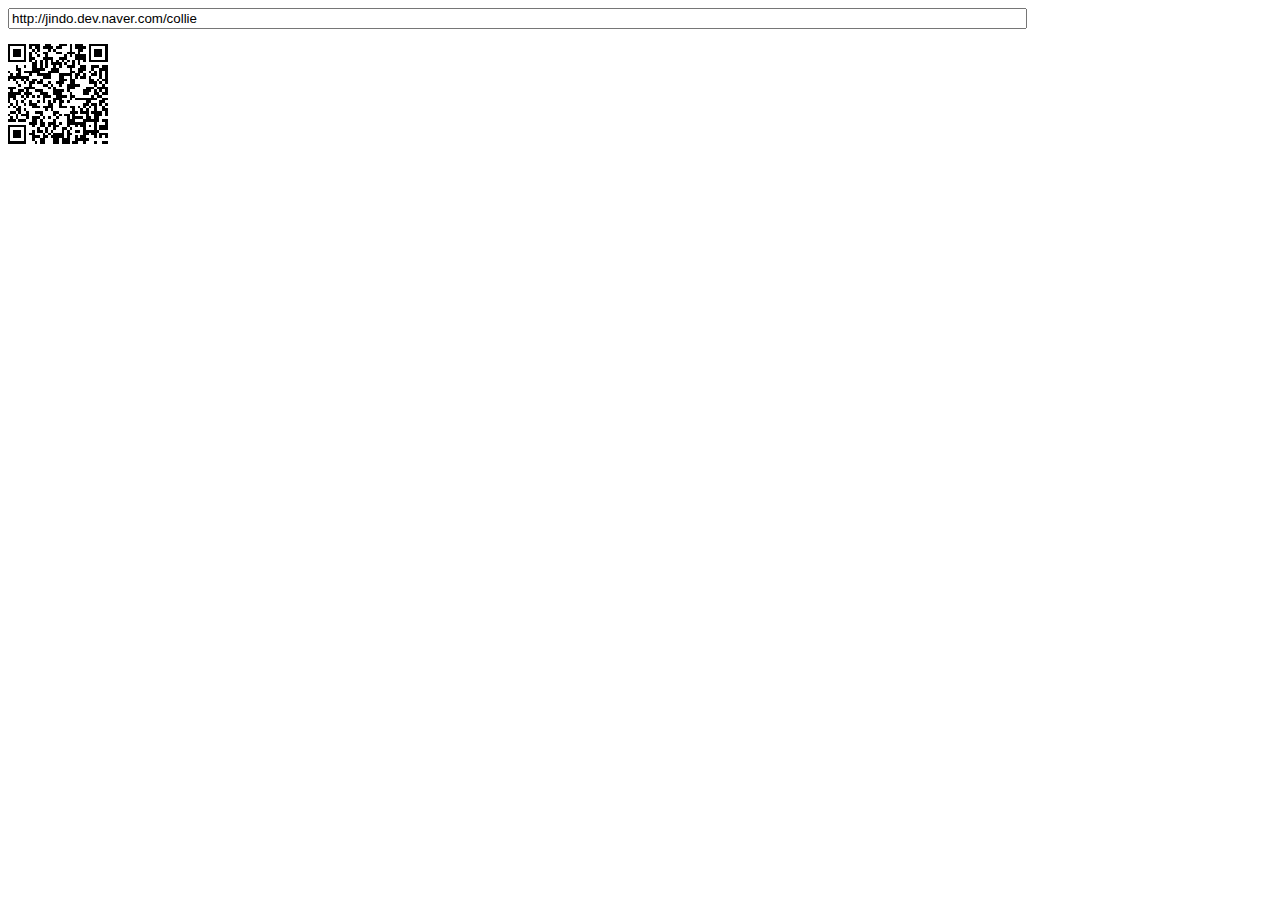
<file: Sprint3 - Copia/davidshimjs-qrcodejs-04f46c6/index.html>
<!DOCTYPE html PUBLIC "-//W3C//DTD XHTML 1.0 Transitional//EN" "http://www.w3.org/TR/xhtml1/DTD/xhtml1-transitional.dtd">
<html xmlns="http://www.w3.org/1999/xhtml" xml:lang="ko" lang="ko">
<head>
<title>Cross-Browser QRCode generator for Javascript</title>
<meta http-equiv="Content-Type" content="text/html; charset=UTF-8" />
<meta name="viewport" content="width=device-width,initial-scale=1,user-scalable=no" />
<script type="text/javascript" src="jquery.min.js"></script>
<script type="text/javascript" src="qrcode.js"></script>
</head>
<body>
<input id="text" type="text" value="http://jindo.dev.naver.com/collie" style="width:80%" /><br />
<div id="qrcode" style="width:100px; height:100px; margin-top:15px;"></div>

<script type="text/javascript">
var qrcode = new QRCode(document.getElementById("qrcode"), {
	width : 100,
	height : 100
});

function makeCode () {		
	var elText = document.getElementById("text");
	
	if (!elText.value) {
		alert("Input a text");
		elText.focus();
		return;
	}
	
	qrcode.makeCode(elText.value);
}

makeCode();

$("#text").
	on("blur", function () {
		makeCode();
	}).
	on("keydown", function (e) {
		if (e.keyCode == 13) {
			makeCode();
		}
	});
</script>
</body>
</file>
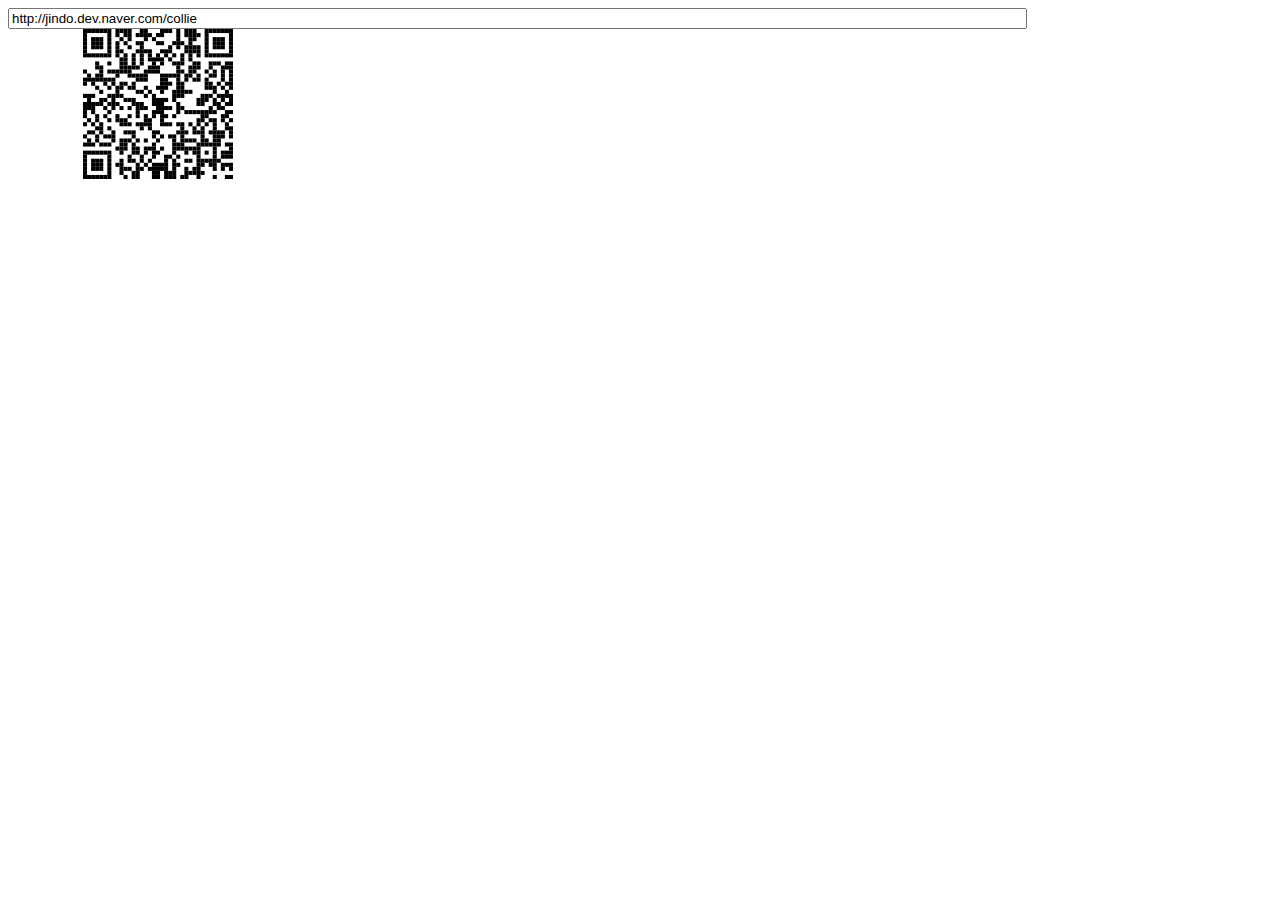
<file: Sprint3 - Copia/davidshimjs-qrcodejs-04f46c6/index-svg.html>
<!DOCTYPE html PUBLIC "-//W3C//DTD XHTML 1.0 Transitional//EN" "http://www.w3.org/TR/xhtml1/DTD/xhtml1-transitional.dtd">
<html xmlns="http://www.w3.org/1999/xhtml" xml:lang="ko" lang="ko">
  <head>
    <title>Cross-Browser QRCode generator for Javascript</title>
    <meta http-equiv="Content-Type" content="text/html; charset=UTF-8" />
    <meta name="viewport" content="width=device-width,initial-scale=1,user-scalable=no" />
    <script type="text/javascript" src="jquery.min.js"></script>
    <script type="text/javascript" src="qrcode.js"></script>
  </head>
  <body>
  <input id="text" type="text" value="http://jindo.dev.naver.com/collie" style="width:80%" />
  <svg xmlns="http://www.w3.org/2000/svg" xmlns:xlink="http://www.w3.org/1999/xlink">
    <g id="qrcode"/>
  </svg>
  <script type="text/javascript">
  var qrcode = new QRCode(document.getElementById("qrcode"), {
      width : 100,
      height : 100,
      useSVG: true
  });

  function makeCode () {		
      var elText = document.getElementById("text");

      if (!elText.value) {
          alert("Input a text");
          elText.focus();
          return;
      }

      qrcode.makeCode(elText.value);
  }

  makeCode();

  $("#text").
      on("blur", function () {
          makeCode();
      }).
      on("keydown", function (e) {
          if (e.keyCode == 13) {
              makeCode();
          }
      });
    </script>
  </body>
</html>
</file>
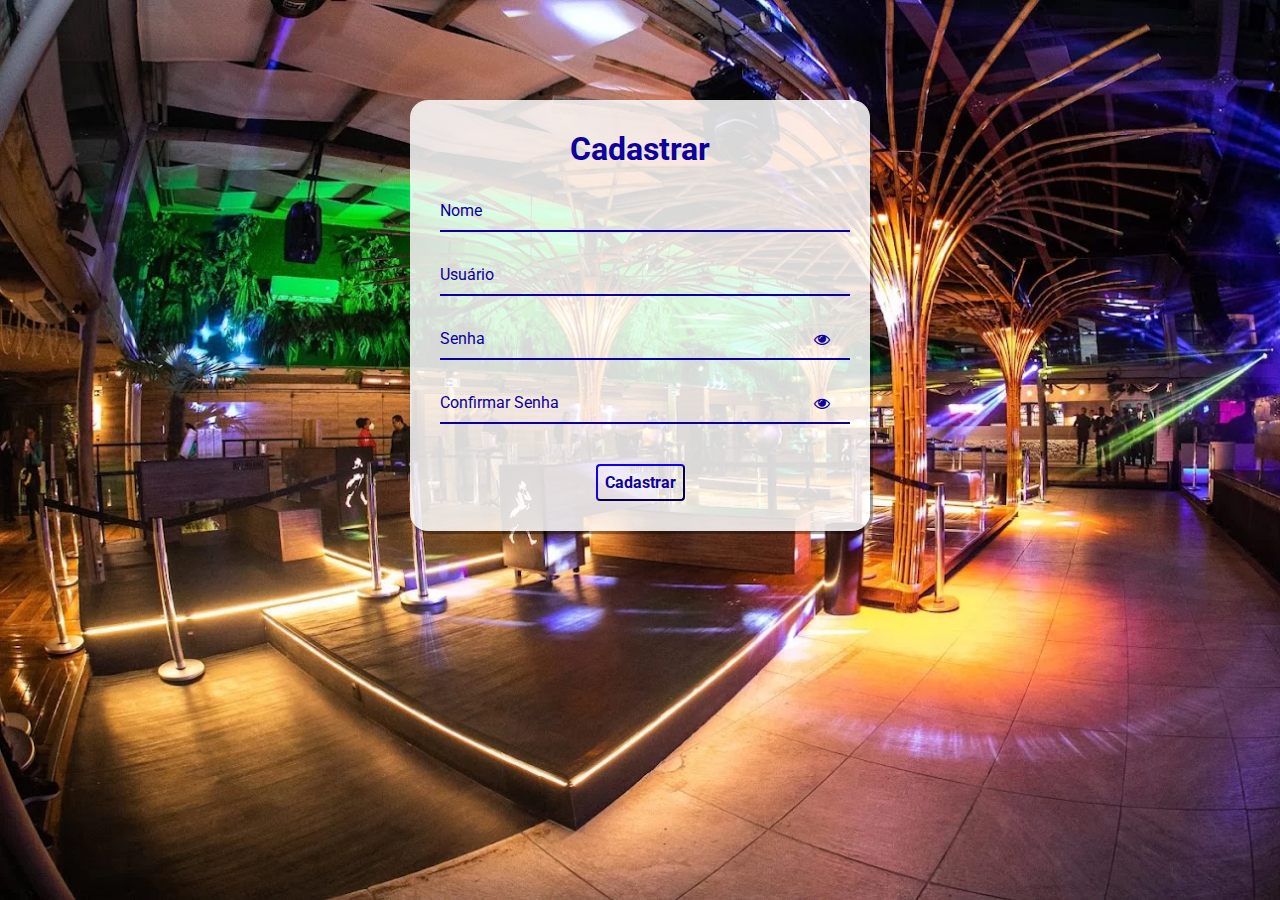
<file: Sprint3 - Copia/assets/html/cadastro.html>
<!DOCTYPE html>
<html lang="pt-br">
<head>
    <meta charset="UTF-8">
    <meta http-equiv="X-UA-Compatible" content="IE=edge">
    <meta name="viewport" content="width=device-width, initial-scale=1.0">
    <link rel="stylesheet" href="https://stackpath.bootstrapcdn.com/font-awesome/4.7.0/css/font-awesome.min.css">  
    <link rel="stylesheet" href="../css/cadastro.css">
    <title>Cadastro</title>
</head>
<body>
    <div class='container'>
        <div class='card'>
          <h1> Cadastrar </h1>
          
          <div id='msgError'></div>
          <div id='msgSuccess'></div>
          
                  <div class="label-float">
                     <input type="text" id="nome" placeholder=" " required>
                     <label id="labelNome" for="nome">Nome</label>
                  </div>
      
                  <div class="label-float">
                     <input type="text" id="usuario" placeholder=" " required>
                     <label id="labelUsuario" for="usuario">Usuário</label>
                  </div>
                  
                  <div class="label-float">
                     <input type="password" id="senha" placeholder=" " required>
                     <label id="labelSenha" for="senha">Senha</label>
                     <i id="verSenha" class="fa fa-eye" aria-hidden="true"></i>
                     
                  </div>
      
                  <div class="label-float">
                     <input type="password" id="confirmSenha" placeholder=" " required>
                     <label id="labelConfirmSenha" for="confirmSenha">Confirmar Senha</label>
                     <i id="verConfirmSenha" class="fa fa-eye" aria-hidden="true"></i>
                  </div>
                  
               

                  <div class='justify-center'>
                     <button onclick='cadastrar()'>Cadastrar</button>
                  </div>
      
          
        </div>
        </div>

        <script src="../js/cadastro.js"></script>
</body>
</html>
</file>
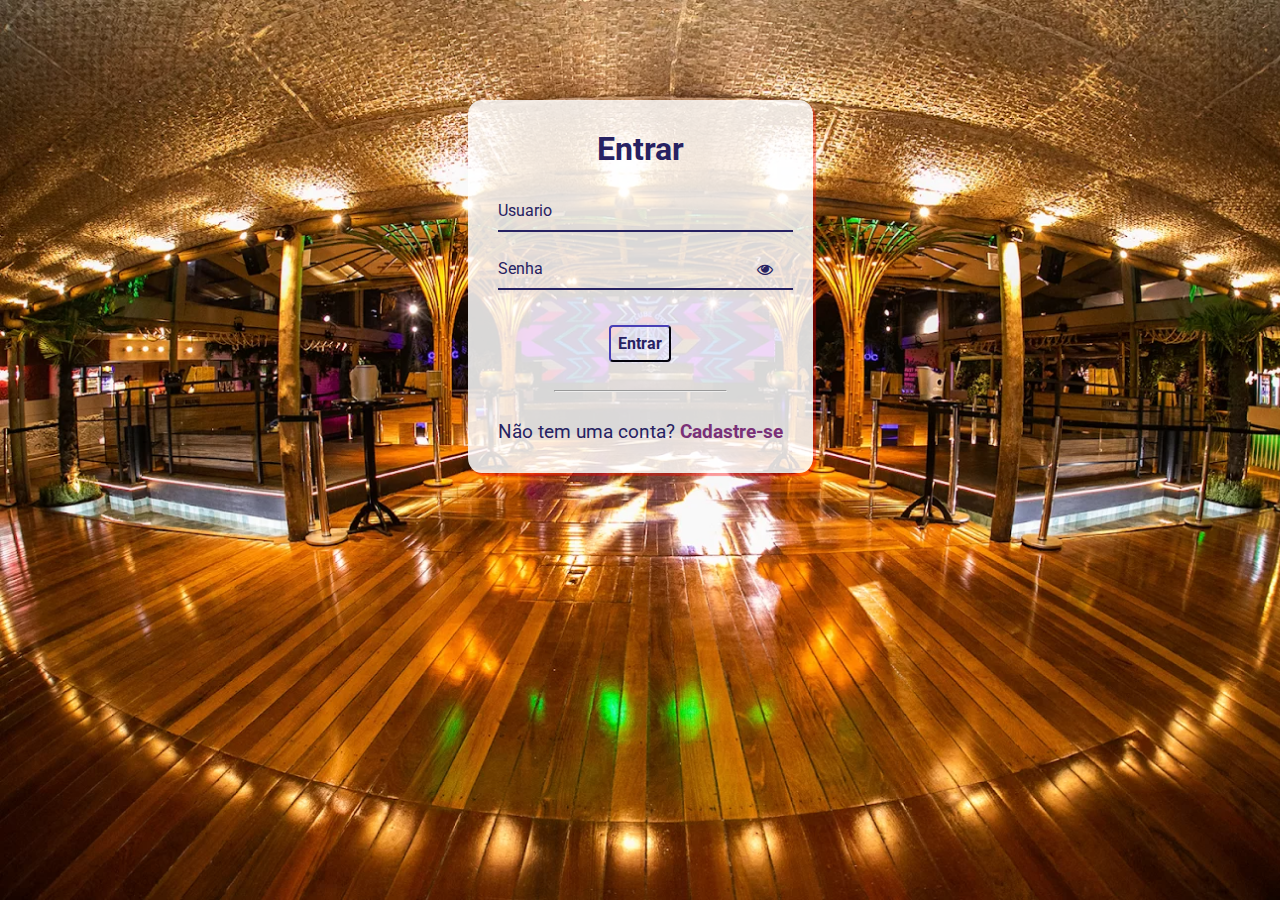
<file: Sprint3 - Copia/assets/html/login.html>
<!DOCTYPE html>
<html lang="en">

<head>
  <meta charset="UTF-8">
  <meta http-equiv="X-UA-Compatible" content="IE=edge">
  <meta name="viewport" content="width=device-width, initial-scale=1.0">
  <link rel="stylesheet" href="https://stackpath.bootstrapcdn.com/font-awesome/4.7.0/css/font-awesome.min.css">
  <title>Login</title>
  <link rel="stylesheet" href="..//css/login.css">
</head>

<body>
  <div class='container'>
    <div class='card'>
      <h1> Entrar </h1>
      
      <div id='msgError'></div>
      
      <div class='label-float'>
        <input type='text' id='usuario' paceholder='' required>
        <label id='userLabel' for='usuario'>Usuario</label>
      </div>
      
      <div class='label-float'>
        <input type='password' id='senha' paceholder='' required>
        <label id='senhaLabel' for='senha'>Senha</label>
        <i class="fa fa-eye" aria-hidden="true"></i>
      </div>
      
      <div class='justify-center'>
        <button onclick='entrar()'>Entrar</button>
      </div>
      
      <div class='justify-center'>
        <hr>
      </div>

      <p> Não tem uma conta?
        <a href='../html/cadastro.html'> Cadastre-se </a>
      </p>
    </div>
    </div>
<script src="../js/login.js"></script>
</body>

</html>
</file>
<file: Sprint3 - Copia/assets/css/cadastro.css>
@import url('https://fonts.googleapis.com/css2?family=Roboto:ital,wght@0,100;0,300;0,400;0,500;0,700;0,900;1,100;1,300;1,400;1,500;1,700;1,900&display=swap');

* {
  margin: 0;
  padding: 0;
  font-family: 'Roboto', sans-serif;
}

body {
  background-image: url("../img/Cadastro.jpg");
  background-repeat: no-repeat;
  background-size: cover;
  background-attachment: fixed
  
}

.container {
  display: flex;
  justify-content: center;
  width: 100%;
  margin-top: 100px;
}

.card {
  background-color: #ffffffd7;
  padding: 30px;
  border-radius: 4%;
  box-shadow: 3px 3px 1px 0px #00000060;
  width: 400px;
}

h1{
  text-align: center;
  margin-bottom: 20px;
  color: #0d009c
}

.label-float input{
  width: 100%;
  padding: 5px 5px;
  display: inline-block;
  border: 0;
  border-bottom: 2px solid #0d009c;
  background-color: transparent;
  outline: none;
  min-width: 180px;
  font-size: 16px;
  transition: all .3s ease-out;
  border-radius: 0;
  
}

.label-float{
  position: relative;
  padding-top: 13px;
  margin-top: 5%;
  margin-bottom: 5%;
}

.label-float input:focus{
  border-bottom: 2px solid #4038a0;
}

.label-float label{
  color: #0d009c;
  pointer-events: none;
  position: absolute;
  top: 0;
  left: 0;
  margin-top: 13px;
  transition: all .3s ease-out;
}

.label-float input:focus + label,
.label-float input:valid + label{
  font-size: 13px;
  margin-top: 0;
  color: #4038a0
}

button{
  background-color: transparent;
  border-color: #0d009c;
  color: #0d009c;
  padding: 7px;
  font-weight: bold;
  font-size: 12pt;
  margin-top: 20px;
  border-radius: 4px;
  cursor: pointer;
  outline: none;
  transition: all .4s ease-out;
}

button:hover{
  background-color: #0d009c;
  color: #fff;
}

.justify-center{
  display: flex;
  justify-content: center;
}

.fa-eye{
  position: absolute;
  top: 15px;
  right: 10px;
  cursor: pointer;
  color: #0d009c;
}

#msgError{
  text-align: center;
  color: #ff0000;
  background-color: #ffbbbb;
  padding: 10px;
  border-radius: 4px;
  display: none;
}

#msgSuccess{
  text-align: center;
  color: #00bb00;
  background-color: #bbffbe;
  padding: 10px;
  border-radius: 4px;
  display: none;
}
</file>
<file: Sprint3 - Copia/assets/css/login.css>
@import url('https://fonts.googleapis.com/css2?family=Roboto:ital,wght@0,100;0,300;0,400;0,500;0,700;0,900;1,100;1,300;1,400;1,500;1,700;1,900&display=swap');

* {
  margin: 0;
  padding: 0;
  font-family: 'Roboto', sans-serif;
}

body {
  background-image: url("../img/Login.jpg");
  background-repeat: no-repeat;
  background-size: cover;
  background-attachment: fixed
  
}

.container {
  display: flex;
  justify-content: center;
  width: 100%;
  margin-top: 100px;
}

.card {
  background-color: #ffffffd7;
  padding: 30px;
  border-radius: 4%;
  box-shadow: 3px 3px 1px 0px #ff000060
}

h1{
  text-align: center;
  margin-bottom: 20px;
  color: #272262
}

.label-float input{
  width: 100%;
  padding: 5px 5px;
  display: inline-block;
  border: 0;
  border-bottom: 2px solid #272262;
  background-color: transparent;
  outline: none;
  min-width: 180px;
  font-size: 16px;
  transition: all .3s ease-out;
  border-radius: 0;
  
}

.label-float{
  position: relative;
  padding-top: 13px;
  margin-top: 5%;
  margin-bottom: 5%;
}

.label-float input:focus{
  border-bottom: 2px solid #4038a0;
}

.label-float label{
  color: #272262;
  pointer-events: none;
  position: absolute;
  top: 0;
  left: 0;
  margin-top: 13px;
  transition: all .3s ease-out;
}

.label-float input:focus + label,
.label-float input:valid + label{
  font-size: 13px;
  margin-top: 0;
  color: #4038a0
}

button{
  background-color: transparent;
  border-color: #272262;
  color: #272262;
  padding: 7px;
  font-weight: bold;
  font-size: 12pt;
  margin-top: 20px;
  border-radius: 4px;
  cursor: pointer;
  outline: none;
  transition: all .4s ease-out;
}

button:hover{
  background-color: #272262;
  color: #fff;
}

.justify-center{
  display: flex;
  justify-content: center;
}

hr{
  margin-top: 10%;
  margin-bottom: 10%;
  width: 60%;
}

p{
  color: #272262;
  font-size: 14pt;
  text-align: center;
}

a{
  color: #7a3077;
  font-weight: bold;
  text-decoration: none;
  transition: all .3s ease-out;
}

a:hover{
  color: #272262;
}

.fa-eye{
  position: absolute;
  top: 15px;
  right: 10px;
  cursor: pointer;
  color: #272262;
}

 #msgError{
  text-align: center;
  color: #ff0000;
  background-color: #ffbbbb;
  padding: 10px;
  border-radius: 4px;
  display: none;
}
</file>
